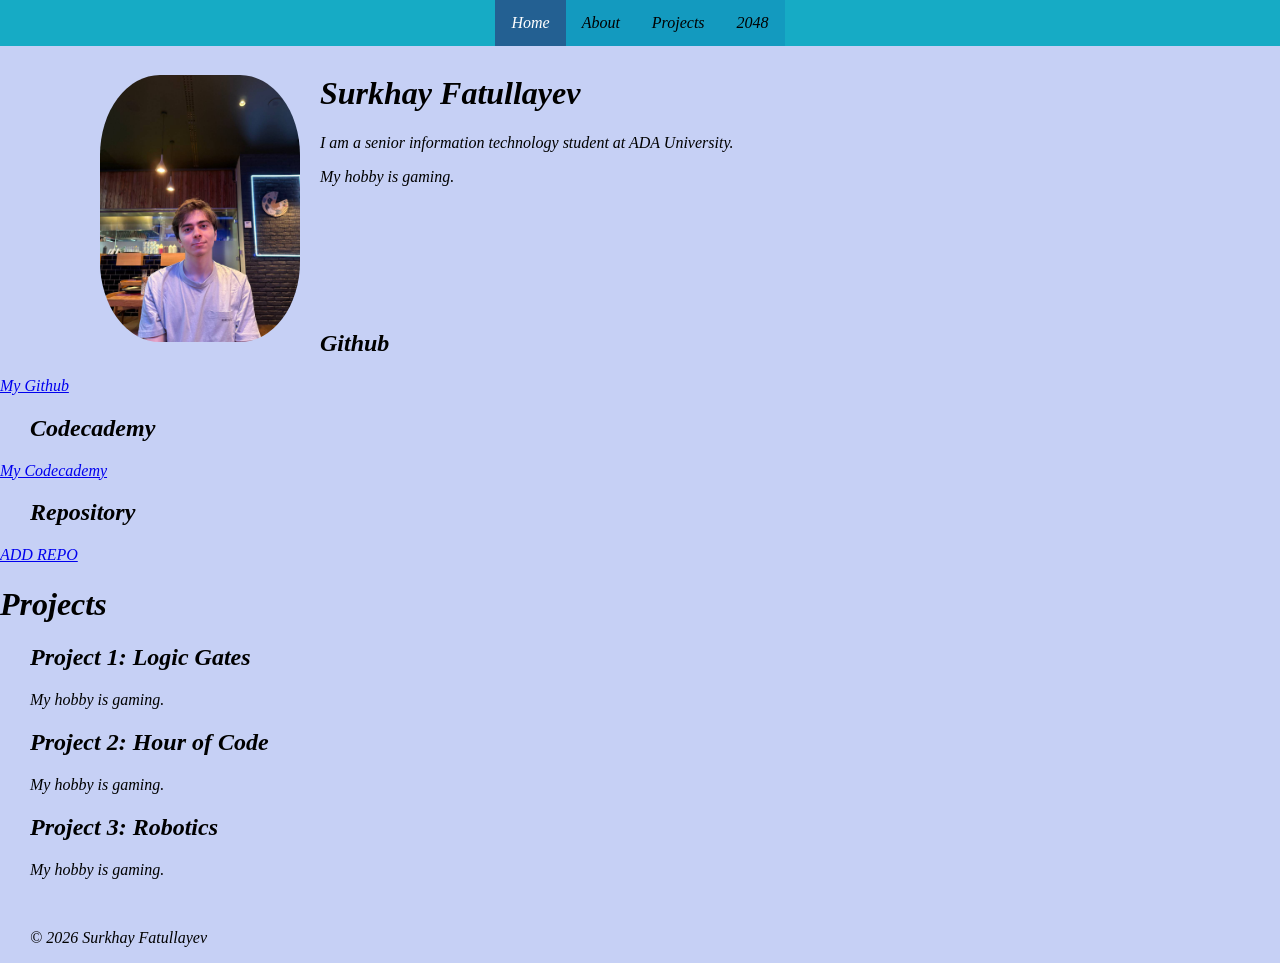
<file: index.html>
<!DOCTYPE html>
<html>

    <head>
        <title>Home Page</title>
        <meta charset="UTF-8">
        <link rel="icon" type="image/x-icon" href="./icons/index.ico">
        <link rel="stylesheet" href="./css/index.css">
    </head>

    <body>
        <ul class="navigation">
            <li><a class="active" href="index.html">Home</a></li>
            <li><a href="about.html">About</a></li>
            <li><a href="projects.html">Projects</a></li>
            <li><a href="2048.html">2048</a></li>
        </ul>

        <br>
        <br>
        <br>

        
        <div class="container">
            <img src="./images/profile.jpg" alt="My Profile Picture" width="200" class="container">
                <h1 class="container">Surkhay Fatullayev</h1>
                    <p class="container"> I am a senior information technology student at ADA University. </p>
                    <p class="container">My hobby is gaming. </p> 
        </div> 

 
        <br> 
        <br>
        <br>
        <br>
        <br>
        <br>

        <h2 class="container">Github</h2>
         <a href="https://github.com/SurkhayFatullayev" target="_blank"> My Github </a>

        <h2 class="container">Codecademy</h2>
        <a href="        https://www.codecademy.com/profiles/system4744470101
" target="_blank"> My Codecademy </a>


        <h2 class="container">Repository</h2>
         <a href="https://github.com/SurkhayFatullayev" target="_blank"> ADD REPO </a>


        <h1 class="container">Projects</h1>

        <h2 class="container">Project 1: Logic Gates</h2>
            <p class="container">My hobby is gaming. </p> 

        <h2 class="container">Project 2: Hour of Code</h2>
            <p class="container">My hobby is gaming. </p> 

        <h2 class="container">Project 3: Robotics</h2>
            <p class="container">My hobby is gaming. </p> 

        <br>

        <footer>
            <p class="footer-copy">&copy; 2026 Surkhay Fatullayev</p>
        </footer>

    </body>
</html>
</file>
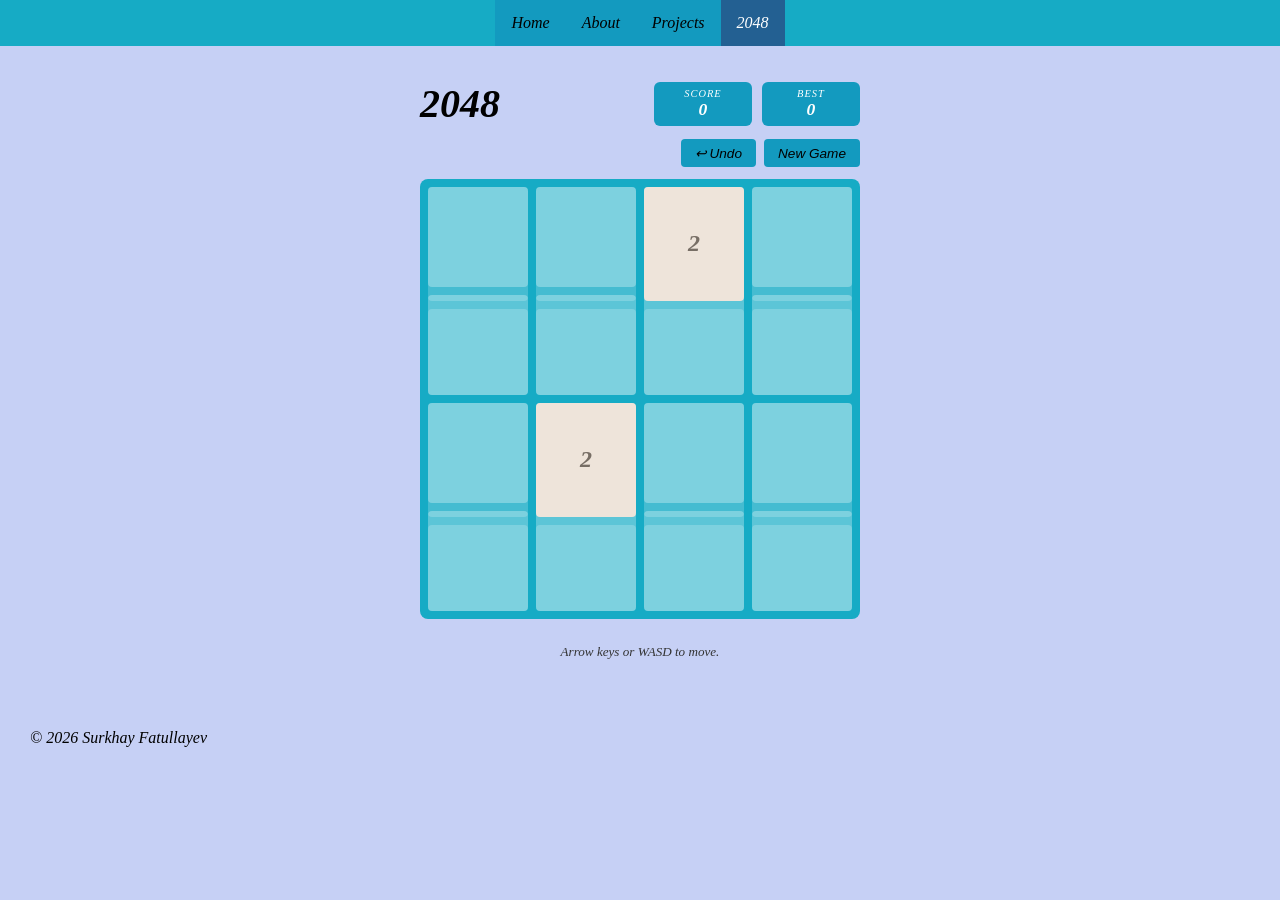
<file: 2048.html>
<!DOCTYPE html>
<html>

    <head>
        <title>2048</title>
        <meta charset="UTF-8">
        <link rel="icon" type="image/x-icon" href="./icons/2048.ico">
        <link rel="stylesheet" href="./css/index.css">
        <style>
            .game-wrap {
                display: flex;
                flex-direction: column;
                align-items: center;
                padding: 80px 20px 40px;
                gap: 12px;
            }

            .game-header {
                display: flex;
                justify-content: space-between;
                align-items: center;
                width: 100%;
                max-width: 440px;
            }

            .game-header h1 {
                margin: 0;
                font-size: 2.5rem;
            }

            .score-panel {
                display: flex;
                gap: 10px;
            }

            .score-box {
                background: rgb(19, 154, 191);
                border-radius: 6px;
                padding: 6px 14px;
                text-align: center;
                min-width: 70px;
            }

            .score-label {
                font-size: 0.65rem;
                text-transform: uppercase;
                letter-spacing: 0.1em;
                color: white;
            }

            .score-val {
                font-size: 1.1rem;
                font-weight: bold;
                color: white;
            }

            .controls-row {
                display: flex;
                gap: 8px;
                width: 100%;
                max-width: 440px;
                justify-content: flex-end;
            }

            .ctrl-btn {
                background: rgb(19, 154, 191);
                border: none;
                border-radius: 4px;
                color: black;
                font-style: italic;
                font-size: 0.85rem;
                padding: 6px 14px;
                cursor: pointer;
            }

            .ctrl-btn:hover {
                background: rgb(34, 146, 177);
                color: rgb(1, 95, 196);
            }

            .board-wrap {
                position: relative;
                width: min(440px, 96vw);
                aspect-ratio: 1;
            }

            .board-bg {
                position: absolute; inset: 0;
                display: grid;
                grid-template-columns: repeat(4, 1fr);
                gap: 8px;
                padding: 8px;
                background: rgb(22, 171, 197);
                border-radius: 8px;
            }

            .cell-bg {
                background: rgba(255,255,255,0.3);
                border-radius: 4px;
            }

            .board-tiles {
                position: absolute; inset: 0;
                display: grid;
                grid-template-columns: repeat(4, 1fr);
                gap: 8px;
                padding: 8px;
            }

            .tile {
                border-radius: 4px;
                display: flex;
                align-items: center;
                justify-content: center;
                font-weight: bold;
                font-size: clamp(1rem, 4vw, 1.5rem);
                animation: tileAppear 0.15s ease both;
            }

            .tile.merged { animation: tileMerge 0.2s ease both; }

            @keyframes tileAppear {
                from { transform: scale(0.5); opacity: 0; }
                to   { transform: scale(1);   opacity: 1; }
            }

            @keyframes tileMerge {
                0%   { transform: scale(1); }
                40%  { transform: scale(1.15); }
                100% { transform: scale(1); }
            }

            .t-0    { background: rgba(255,255,255,0.2); }
            .t-2    { background: #eee4da; color: #776e65; }
            .t-4    { background: #ede0c8; color: #776e65; }
            .t-8    { background: #f2b179; color: white; }
            .t-16   { background: #f59563; color: white; }
            .t-32   { background: #f67c5f; color: white; }
            .t-64   { background: #f65e3b; color: white; }
            .t-128  { background: #edcf72; color: white; font-size: clamp(0.8rem,3.5vw,1.2rem); }
            .t-256  { background: #edcc61; color: white; font-size: clamp(0.8rem,3.5vw,1.2rem); }
            .t-512  { background: #edc850; color: white; font-size: clamp(0.8rem,3.5vw,1.2rem); }
            .t-1024 { background: #edc53f; color: white; font-size: clamp(0.65rem,3vw,1rem); }
            .t-2048 { background: #edc22e; color: white; font-size: clamp(0.65rem,3vw,1rem); }
            .t-high { background: #3c3a32; color: white; font-size: clamp(0.65rem,3vw,1rem); }

            .overlay {
                position: absolute; inset: 0;
                background: rgba(238,228,218,0.75);
                border-radius: 8px;
                display: none;
                flex-direction: column;
                align-items: center;
                justify-content: center;
                gap: 12px;
                z-index: 10;
            }

            .overlay.show { display: flex; }

            .overlay-title { font-size: 2rem; margin: 0; }
            .overlay-sub   { font-size: 0.9rem; margin: 0; }

            .instructions {
                font-size: 0.82rem;
                color: #333;
                text-align: center;
                margin-left: 0;
            }
        </style>
    </head>

    <body>
        <ul class="navigation">
            <li><a href="index.html">Home</a></li>
            <li><a href="about.html">About</a></li>
            <li><a href="projects.html">Projects</a></li>
            <li><a class="active" href="2048.html">2048</a></li>
        </ul>

        <div class="game-wrap">

            <div class="game-header">
                <h1>2048</h1>
                <div class="score-panel">
                    <div class="score-box">
                        <div class="score-label">Score</div>
                        <div class="score-val" id="score">0</div>
                    </div>
                    <div class="score-box">
                        <div class="score-label">Best</div>
                        <div class="score-val" id="best">0</div>
                    </div>
                </div>
            </div>

            <div class="controls-row">
                <button class="ctrl-btn" id="undo-btn">↩ Undo</button>
                <button class="ctrl-btn" id="new-btn">New Game</button>
            </div>

            <div class="board-wrap" id="board-wrap">
                <div class="board-bg" id="board-bg"></div>
                <div class="board-tiles" id="board-tiles"></div>
                <div class="overlay" id="overlay">
                    <p class="overlay-title" id="overlay-title">Game Over</p>
                    <p class="overlay-sub" id="overlay-sub">No more moves!</p>
                    <button class="ctrl-btn" id="overlay-btn">Play Again</button>
                </div>
            </div>

            <p class="instructions">Arrow keys or WASD to move.</p>

        </div>

        <footer>
            <p class="footer-copy">&copy; 2026 Surkhay Fatullayev</p>
        </footer>

        <script>
        (() => {
            const SIZE = 4;
            let grid, score, best, prevGrid, prevScore, won;

            const $ = id => document.getElementById(id);
            const scoreEl = $('score'), bestEl = $('best'), tilesEl = $('board-tiles');
            const overlay = $('overlay'), overlayTitle = $('overlay-title'), overlaySub = $('overlay-sub');

            const bgEl = $('board-bg');
            for (let i = 0; i < SIZE * SIZE; i++) {
                const d = document.createElement('div');
                d.className = 'cell-bg';
                bgEl.appendChild(d);
            }

            function emptyGrid() { return Array.from({ length: SIZE }, () => Array(SIZE).fill(0)); }
            function cloneGrid(g) { return g.map(r => [...r]); }

            function addRandom(g) {
                const empty = [];
                g.forEach((row, r) => row.forEach((v, c) => { if (!v) empty.push([r, c]); }));
                if (!empty.length) return false;
                const [r, c] = empty[Math.floor(Math.random() * empty.length)];
                g[r][c] = Math.random() < 0.9 ? 2 : 4;
                return true;
            }

            function init() {
                grid = emptyGrid(); score = 0; won = false; prevGrid = null; prevScore = 0;
                addRandom(grid); addRandom(grid);
                best = parseInt(localStorage.getItem('2048best') || '0');
                overlay.classList.remove('show');
                render(); updateScores();
            }

            function slideRow(row) {
                let vals = row.filter(v => v), merged = [], gained = 0;
                for (let i = 0; i < vals.length; i++) {
                    if (i + 1 < vals.length && vals[i] === vals[i + 1]) {
                        const m = vals[i] * 2;
                        merged.push({ val: m, isMerge: true });
                        gained += m; i++;
                    } else {
                        merged.push({ val: vals[i], isMerge: false });
                    }
                }
                while (merged.length < SIZE) merged.push({ val: 0, isMerge: false });
                return { cells: merged, gained };
            }

            function move(dir) {
                prevGrid = cloneGrid(grid); prevScore = score;
                let moved = false, merges = [], gained = 0;
                const rotate     = g => g[0].map((_, c) => g.map(r => r[c]).reverse());
                const rotateBack = g => g[0].map((_, c) => g.map(r => r[SIZE - 1 - c]));
                let g = cloneGrid(grid);
                if (dir === 'up')    g = rotate(g);
                if (dir === 'down')  g = rotateBack(g);
                if (dir === 'right') g = g.map(r => [...r].reverse());
                g = g.map((row, r) => {
                    const { cells, gained: g2 } = slideRow(row);
                    gained += g2;
                    row.forEach((v, c) => {
                        if (v !== cells[c].val) moved = true;
                        if (cells[c].isMerge) merges.push([r, c]);
                    });
                    return cells.map(x => x.val);
                });
                if (dir === 'up')    g = rotateBack(g);
                if (dir === 'down')  g = rotate(g);
                if (dir === 'right') g = g.map(r => [...r].reverse());
                if (!moved) return;
                score += gained;
                if (score > best) { best = score; localStorage.setItem('2048best', best); }
                grid = g;
                addRandom(grid);
                render(merges); updateScores(); checkEnd();
            }

            function canMove(g) {
                for (let r = 0; r < SIZE; r++)
                    for (let c = 0; c < SIZE; c++) {
                        if (!g[r][c]) return true;
                        if (c + 1 < SIZE && g[r][c] === g[r][c+1]) return true;
                        if (r + 1 < SIZE && g[r][c] === g[r+1][c]) return true;
                    }
                return false;
            }

            function checkEnd() {
                if (!won && grid.some(r => r.includes(2048))) {
                    won = true;
                    overlayTitle.textContent = '🏆 You Win!';
                    overlaySub.textContent = 'You reached 2048! Keep going?';
                    $('overlay-btn').textContent = 'Keep Playing';
                    overlay.classList.add('show'); return;
                }
                if (!canMove(grid)) {
                    overlayTitle.textContent = 'Game Over';
                    overlaySub.textContent = 'Final score: ' + score;
                    $('overlay-btn').textContent = 'Play Again';
                    overlay.classList.add('show');
                }
            }

            function tileClass(val) {
                if (!val) return 't-0';
                if (val <= 2048) return 't-' + val;
                return 't-high';
            }

            function render(merges = []) {
                tilesEl.innerHTML = '';
                const mergeSet = new Set(merges.map(([r, c]) => r * SIZE + c));
                grid.forEach((row, r) => row.forEach((val, c) => {
                    const d = document.createElement('div');
                    d.className = `tile ${tileClass(val)}`;
                    if (mergeSet.has(r * SIZE + c) && val) d.classList.add('merged');
                    d.textContent = val || '';
                    tilesEl.appendChild(d);
                }));
            }

            function updateScores() {
                scoreEl.textContent = score;
                bestEl.textContent  = best;
            }

            document.addEventListener('keydown', e => {
                const map = { ArrowUp:'up', ArrowDown:'down', ArrowLeft:'left', ArrowRight:'right',
                              w:'up', s:'down', a:'left', d:'right', W:'up', S:'down', A:'left', D:'right' };
                if (map[e.key]) { e.preventDefault(); move(map[e.key]); }
            });

            let tx = 0, ty = 0;
            const board = $('board-wrap');
            board.addEventListener('touchstart', e => { tx = e.touches[0].clientX; ty = e.touches[0].clientY; }, { passive: true });
            board.addEventListener('touchend', e => {
                const dx = e.changedTouches[0].clientX - tx, dy = e.changedTouches[0].clientY - ty;
                if (Math.max(Math.abs(dx), Math.abs(dy)) < 20) return;
                if (Math.abs(dx) > Math.abs(dy)) move(dx > 0 ? 'right' : 'left');
                else move(dy > 0 ? 'down' : 'up');
            }, { passive: true });

            $('new-btn').addEventListener('click', init);
            $('undo-btn').addEventListener('click', () => {
                if (!prevGrid) return;
                grid = prevGrid; score = prevScore; prevGrid = null;
                overlay.classList.remove('show');
                render(); updateScores();
            });
            $('overlay-btn').addEventListener('click', () => {
                if (won && canMove(grid)) { overlay.classList.remove('show'); won = false; }
                else init();
            });

            init();
        })();
        </script>

    </body>
</html>
</file>
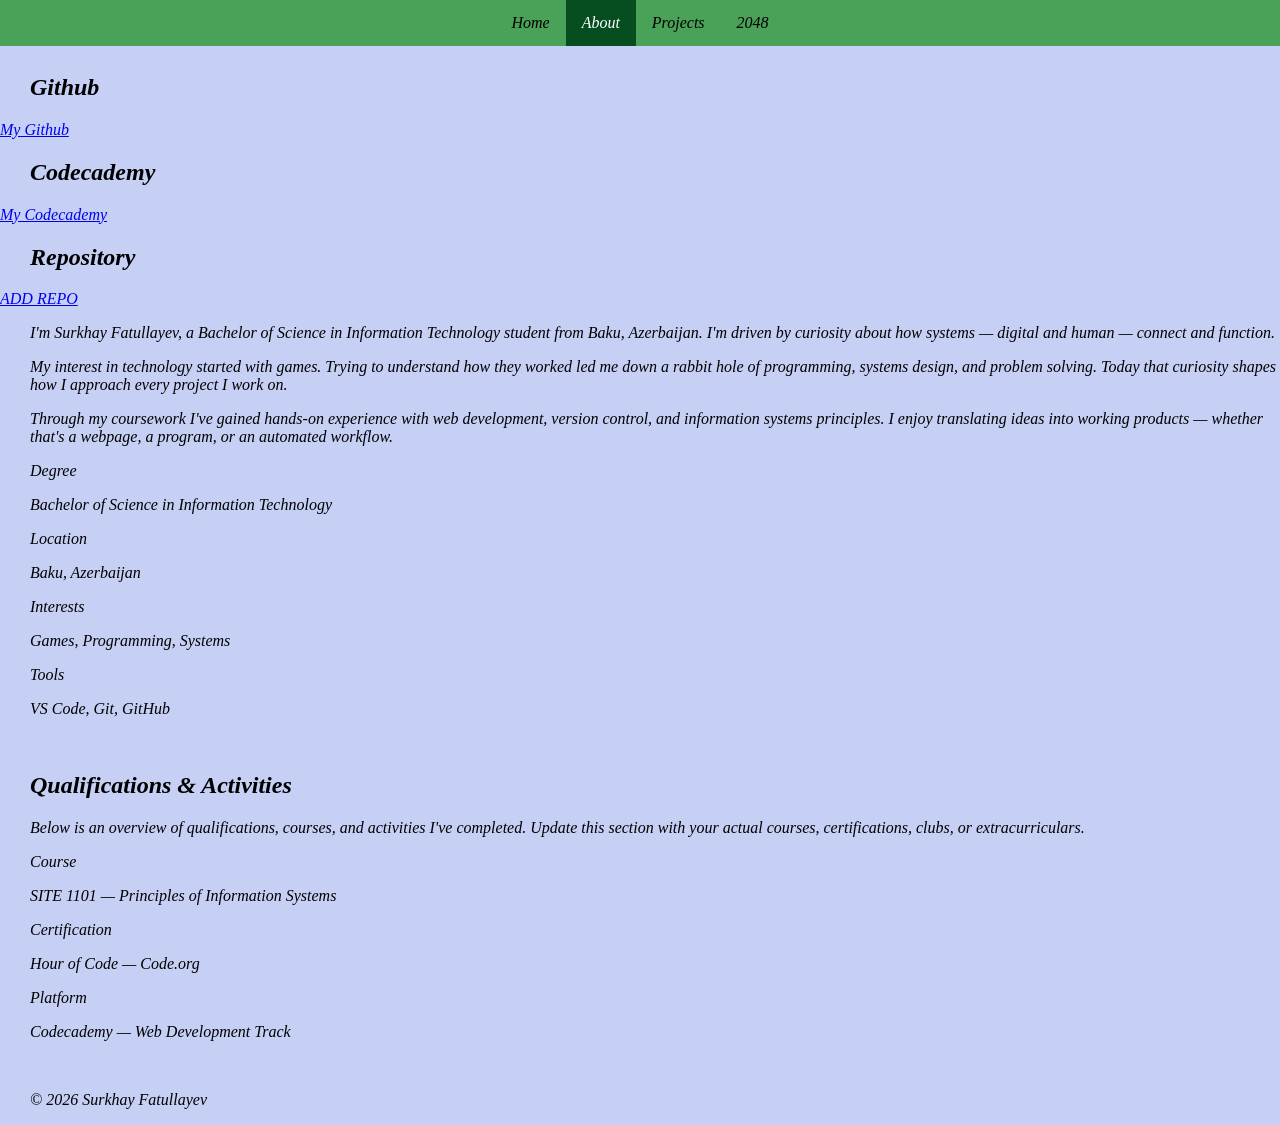
<file: about.html>
<!DOCTYPE html>
<html>

    <head>
        <title>About Me</title>
        <meta charset="UTF-8">
        <link rel="icon" type="image/x-icon" href="./icons/index.ico">
        <link rel="stylesheet" href="./css/about.css">
    </head>

    <body>
        <ul class="navigation">
            <li><a href="index.html">Home</a></li>
            <li><a class="active" href="about.html">About</a></li>
            <li><a href="projects.html">Projects</a></li>
            <li><a href="2048.html">2048</a></li>
        </ul>

        <br>
        <br>
        <br>

        <h2 class="container">Github</h2>
         <a href="https://github.com/SurkhayFatullayev" target="_blank"> My Github </a>

        <h2 class="container">Codecademy</h2>
        <a href="        https://www.codecademy.com/profiles/system4744470101
" target="_blank"> My Codecademy </a>


        <h2 class="container">Repository</h2>
         <a href="https://github.com/SurkhayFatullayev" target="_blank"> ADD REPO </a>

        <br>


        <p class="container"> I'm Surkhay Fatullayev, a Bachelor of Science in Information Technology student from Baku, Azerbaijan. I'm driven by curiosity about how systems — digital and human — connect and function.
        </p> 

        <p class="container">  My interest in technology started with games. Trying to understand how they worked led me down a rabbit hole of programming, systems design, and problem solving. Today that curiosity shapes how I approach every project I work on.
        </p> 

        <p class="container"> Through my coursework I've gained hands-on experience with web development, version control, and information systems principles. I enjoy translating ideas into working products — whether that's a webpage, a program, or an automated workflow.
        </p> 
        
        <p>
        Degree
        </p>
        
        <p>
        Bachelor of Science in Information Technology
        </p>
        
        <p>
        Location
        </p>
        
        <p>
        Baku, Azerbaijan
        </p>
        
        <p>
        Interests
        </p>
        
        <p>
        Games, Programming, Systems
        </p>
        
        <p>
        Tools
        </p>
        
        <p>
        VS Code, Git, GitHub
        </p>
        
        <br>

        <h2 class="container"> Qualifications & Activities</h2>
        
        <p>
        Below is an overview of qualifications, courses, and activities I've completed. Update this section with your actual courses, certifications, clubs, or extracurriculars.
        </p>
        
        <p>
        Course
        </p>
        
        <p>
        SITE 1101 — Principles of Information Systems        
        </p>
       
        <p>
        Certification        
        </p>
        
        <p>
        Hour of Code — Code.org        
        </p>
        
        <p>
        Platform
        </p>
        
        <p>
        Codecademy — Web Development Track 
        </p>

        <br>
        <footer>
            <p class="footer-copy">&copy; 2026 Surkhay Fatullayev</p>
        </footer>

    </body>
</html>
</file>
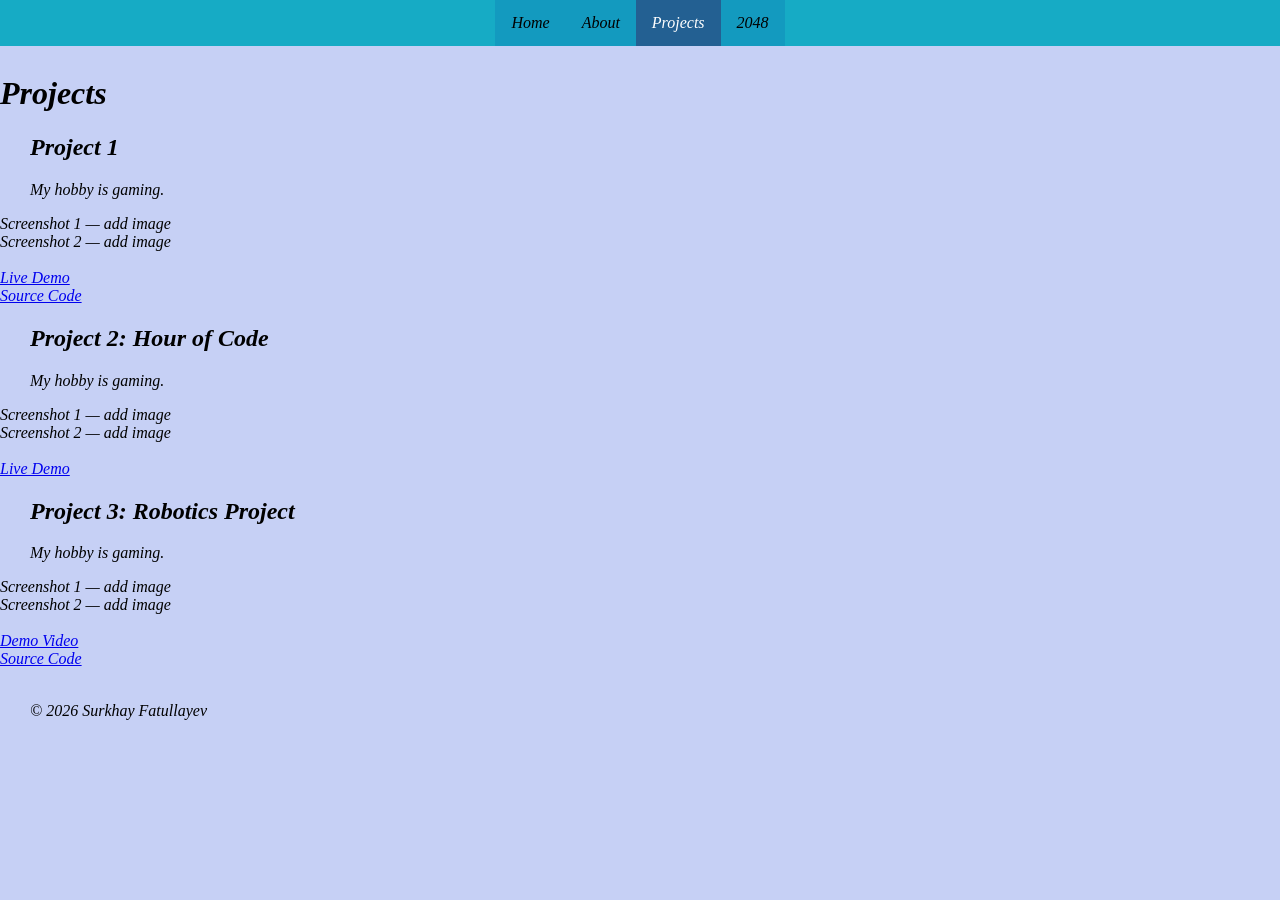
<file: projects.html>
<!DOCTYPE html>
<html>

    <head>
        <title>Projects</title>
        <meta charset="UTF-8">
        <link rel="icon" type="image/x-icon" href="./icons/projects.ico">
        <link rel="stylesheet" href="./css/projects.css">
    </head>

    <body>
        <ul class="navigation">
            <li><a href="index.html">Home</a></li>
            <li><a href="about.html">About</a></li>
            <li><a class="active" href="projects.html">Projects</a></li>
            <li><a href="2048.html">2048</a></li>
        </ul>

        <br>
        <br>
        <br>

        <h1 class="container">Projects</h1>
 
        <h2 class="container">Project 1</h2>
            <p class="container">My hobby is gaming. </p> 
            <div class="image">Screenshot 1 — add image</div>
            <div class="image">Screenshot 2 — add image</div>
            
        <br>
            
        <a href="https://az.linkedin.com/in/turkan-hajiyeva-6b5b5021a" target="_blank"> Live Demo </a>
        
        <br>
        
        <a href="https://az.linkedin.com/in/turkan-hajiyeva-6b5b5021a" target="_blank"> Source Code </a>


        <h2 class="container">Project 2: Hour of Code</h2>
           <p class="container">My hobby is gaming. </p> 
            <div class="image">Screenshot 1 — add image</div>
            <div class="image">Screenshot 2 — add image</div>
            
        <br>
            
        <a href="https://az.linkedin.com/in/turkan-hajiyeva-6b5b5021a" target="_blank"> Live Demo </a>
        
        <br>
        
        <h2 class="container">Project 3: Robotics Project</h2>
            <p class="container">My hobby is gaming. </p> 
            <div class="image">Screenshot 1 — add image</div>
            <div class="image">Screenshot 2 — add image</div>
            
        <br>
            
        <a href="https://az.linkedin.com/in/turkan-hajiyeva-6b5b5021a" target="_blank"> Demo Video </a>
        
        <br>
        
        <a href="https://az.linkedin.com/in/turkan-hajiyeva-6b5b5021a" target="_blank"> Source Code </a>
  
        <br>

        <br>

        <footer>
            <p class="footer-copy">&copy; 2026 Surkhay Fatullayev</p>
        </footer>

    </body>
</html>
</file>
<file: css/index.css>
body {
    background-color: #c6d0f5;
    padding:0;
    font-style: italic;
    margin:0;
    background-image: url(https://preview.colorkit.co/color/add8e6.png?static=true);
    background-size: 1560PX;
}

hr {
    width: 50%;
    border-top: 5px dotted;
}

div.container img.container {
    border-radius: 30%;
    max-width: 50%;
    max-height:90%;
    float: left;    
    margin-left: 100px;
    margin-right: 20px;
}

div.container img.container:hover {
    width: 195px;
    height: 250px;
    transform: scale(1.1);  
}

ul {
    list-style-type: disc;
    margin-left: 30px;
}


p {
    margin-left: 30px;
}

h2 {
    margin-left: 30px;
}

h3 {
    margin-left: 30px;
}


ul.navigation {
    display:flex;
    justify-content: center;
    position: fixed;
    top: 0;
    width: 100vw; 
    margin: 0;
    list-style-type: none;
    background-color: rgb(22, 171, 197);
    padding: 0;
}

ul.navigation li {
    background-color: rgb(19, 154, 191);
    float: left;
}

ul.navigation li a {
    display: block;
    color: black;
    text-align: center;
    padding: 14px 16px;
    text-decoration: none;
}

ul.navigation a:hover:not(.active) {
    background-color: rgb(34, 146, 177);
    color: rgb(1, 95, 196);
}

ul.navigation a.active {
    color: white;
}

.active {
    background-color: rgb(35, 96, 146);
}
</file>
<file: css/about.css>
body {
    background-color: #c6d0f5;
    padding:0;
    font-style: italic;
    margin:0;
    background-image: url(https://preview.colorkit.co/color/add8e6.png?static=true);
    background-size: 1560PX;
}

hr {
    width: 50%;
    border-top: 5px dotted;
}

div.container img.container {
    border-radius: 50%;
    max-width: 100%;
    max-height:100%;
    float: left;    /* The element floats to the left of its container */
    margin-left: 200px;
    margin-right: 20px;
}

div.container img.container:hover {
    width: 220px;
    height: 220px;
    transform: scale(1.1);  /* transform: scale(x,y) defines a 2D scale transformation */
}

ul {
    list-style-type: disc;
    margin-left: 30px;
}


p {
    margin-left: 30px;
}

h2 {
    margin-left: 30px;
}

h3 {
    margin-left: 30px;
}


ul.navigation {
    display:flex;
    justify-content: center;
    position: fixed;
    top: 0;
    width: 100vw; 
    margin: 0;
    list-style-type: none;
    background-color: rgb(74, 161, 88);
    padding: 0;
}

ul.navigation li {
    background-color: rgb(74, 161, 88);
    float: left;
}

ul.navigation li a {
    display: block;
    color: black;
    text-align: center;
    padding: 14px 16px;
    text-decoration: none;
}

ul.navigation a:hover:not(.active) {
    background-color: rgb(122, 195, 104);
    color: rgb(5, 118, 50);
}

ul.navigation a.active {
    color: white;
}

.active {
    background-color: rgb(6, 78, 31);
}
</file>
<file: css/projects.css>
body {
    background-color: #c6d0f5;
    padding:0;
    font-style: italic;
    margin:0;
    background-image: url(https://preview.colorkit.co/color/add8e6.png?static=true);
    background-size: 1560PX;
}

hr {
    width: 50%;
    border-top: 5px dotted;
}

div.container img.container {
    border-radius: 50%;
    max-width: 100%;
    max-height:100%;
    float: left;    /* The element floats to the left of its container */
    margin-left: 200px;
    margin-right: 20px;
}

div.container img.container:hover {
    width: 220px;
    height: 220px;
    transform: scale(1.1);  /* transform: scale(x,y) defines a 2D scale transformation */
}

ul {
    list-style-type: disc;
    margin-left: 30px;
}


p {
    margin-left: 30px;
}

h2 {
    margin-left: 30px;
}

h3 {
    margin-left: 30px;
}


ul.navigation {
    display:flex;
    justify-content: center;
    position: fixed;
    top: 0;
    width: 100vw; 
    margin: 0;
    list-style-type: none;
    background-color: rgb(22, 171, 197);
    padding: 0;
}

ul.navigation li {
    background-color: rgb(19, 154, 191);
    float: left;
}

ul.navigation li a {
    display: block;
    color: black;
    text-align: center;
    padding: 14px 16px;
    text-decoration: none;
}

ul.navigation a:hover:not(.active) {
    background-color: rgb(34, 146, 177);
    color: rgb(1, 95, 196);
}

ul.navigation a.active {
    color: white;
}

.active {
    background-color: rgb(35, 96, 146);
}
</file>
